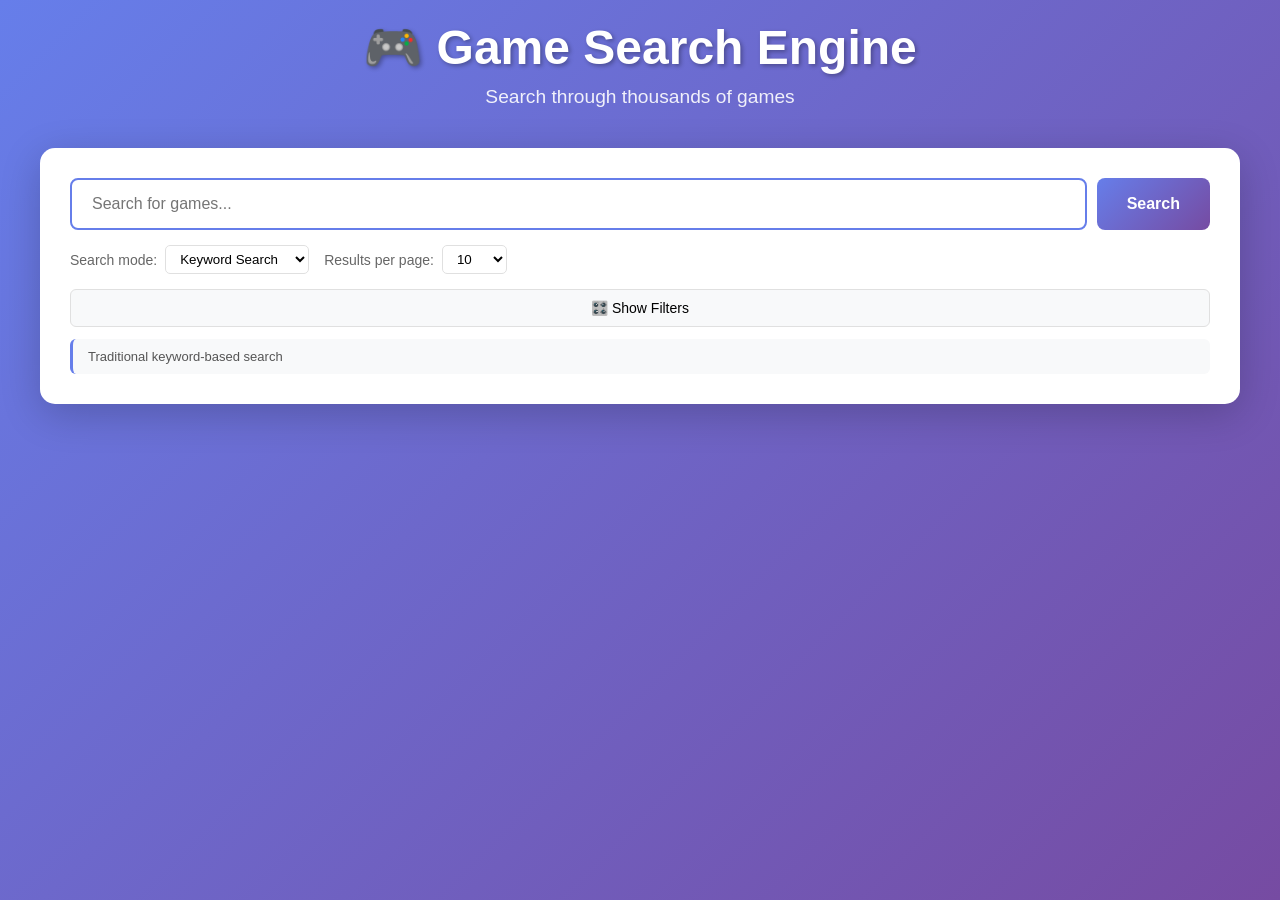
<file: index.html>
<!DOCTYPE html>
<html lang="en">
<head>
    <meta charset="UTF-8">
    <meta name="viewport" content="width=device-width, initial-scale=1.0">
    <title>Game Search Engine</title>
    <link rel="stylesheet" href="static/style.css">
</head>
<body>
    <div class="container">
        <header>
            <h1>🎮 Game Search Engine</h1>
            <p class="subtitle">Search through thousands of games</p>
        </header>

        <div class="search-box">
            <form id="searchForm">
                <div class="search-input-wrapper">
                    <input 
                        type="text" 
                        id="searchInput" 
                        placeholder="Search for games..." 
                        autocomplete="off"
                        autofocus
                    >
                    <button type="submit" id="searchButton">
                        <span>Search</span>
                    </button>
                </div>
                <div class="search-options">
                    <label>
                        Search mode:
                        <select id="searchMode">
                            <option value="keyword" selected>Keyword Search</option>
                            <option value="semantic">Semantic Search</option>
                            <option value="hybrid">Hybrid Search</option>
                        </select>
                    </label>
                    <label>
                        Results per page:
                        <select id="rowsSelect">
                            <option value="10" selected>10</option>
                            <option value="20">20</option>
                            <option value="50">50</option>
                            <option value="100">100</option>
                        </select>
                    </label>
                </div>
                
                <div class="filters-section">
                    <button type="button" id="toggleFilters" class="toggle-filters-btn">
                        🎛️ Show Filters
                    </button>
                    <div id="filtersContainer" class="filters-container" style="display: none;">
                        <div class="filter-row">
                            <label>
                                Price Range:
                                <select id="priceFilter">
                                    <option value="" selected>Any</option>
                                    <option value="Free">Free</option>
                                    <option value="Cheap">Cheap (&lt;$10)</option>
                                    <option value="Affordable">Affordable ($10-$25)</option>
                                    <option value="Expensive">Expensive (&gt;$25)</option>
                                </select>
                            </label>
                            <label>
                                Release Period:
                                <select id="yearFilter">
                                    <option value="" selected>Any</option>
                                    <option value="Very Recent">Very Recent (2021-2025)</option>
                                    <option value="Recent">Recent (2016-2020)</option>
                                    <option value="Moderately Old">Moderately Old (2011-2015)</option>
                                    <option value="Old">Old (2000-2010)</option>
                                </select>
                            </label>
                            <label>
                                Age Rating:
                                <select id="ageFilter">
                                    <option value="" selected>Any</option>
                                    <option value="Kids">Kids</option>
                                    <option value="Teen">Teen</option>
                                    <option value="Mature">Mature</option>
                                    <option value="Adult">Adult</option>
                                </select>
                            </label>
                        </div>
                        <div class="filter-row">
                            <label>
                                Operating System:
                                <select id="osFilter">
                                    <option value="" selected>Any</option>
                                    <option value="Windows">Windows</option>
                                    <option value="Mac">Mac</option>
                                    <option value="Linux">Linux</option>
                                </select>
                            </label>
                            <label>
                                Playtime:
                                <select id="playtimeFilter">
                                    <option value="" selected>Any</option>
                                    <option value="Casual">Casual (&lt;10h)</option>
                                    <option value="Moderate">Moderate (10-50h)</option>
                                    <option value="Hardcore">Hardcore (&gt;50h)</option>
                                </select>
                            </label>
                        </div>
                        <div class="filter-actions">
                            <button type="button" id="clearFilters" class="clear-filters-btn">Clear All Filters</button>
                        </div>
                    </div>
                </div>
                <div class="search-mode-info">
                    <p id="modeDescription">Traditional keyword-based search</p>
                </div>
            </form>
        </div>

        <div id="searchInfo" class="search-info" style="display: none;"></div>

        <div id="loading" class="loading" style="display: none;">
            <div class="spinner"></div>
            <p>Searching...</p>
        </div>

        <div id="error" class="error" style="display: none;"></div>

        <div id="results" class="results"></div>
    </div>

    <script src="static/script.js"></script>
</body>
</html>
</file>
<file: static/style.css>
* {
    margin: 0;
    padding: 0;
    box-sizing: border-box;
}

body {
    font-family: -apple-system, BlinkMacSystemFont, 'Segoe UI', Roboto, Oxygen, Ubuntu, Cantarell, sans-serif;
    background: linear-gradient(135deg, #667eea 0%, #764ba2 100%);
    min-height: 100vh;
    padding: 20px;
}

.container {
    max-width: 1200px;
    margin: 0 auto;
}

header {
    text-align: center;
    color: white;
    margin-bottom: 40px;
}

header h1 {
    font-size: 3rem;
    margin-bottom: 10px;
    text-shadow: 2px 2px 4px rgba(0, 0, 0, 0.3);
}

.subtitle {
    font-size: 1.2rem;
    opacity: 0.9;
}

.search-box {
    background: white;
    padding: 30px;
    border-radius: 15px;
    box-shadow: 0 10px 40px rgba(0, 0, 0, 0.2);
    margin-bottom: 30px;
}

.search-input-wrapper {
    display: flex;
    gap: 10px;
    margin-bottom: 15px;
}

#searchInput {
    flex: 1;
    padding: 15px 20px;
    font-size: 16px;
    border: 2px solid #e0e0e0;
    border-radius: 8px;
    transition: border-color 0.3s;
}

#searchInput:focus {
    outline: none;
    border-color: #667eea;
}

#searchButton {
    padding: 15px 30px;
    background: linear-gradient(135deg, #667eea 0%, #764ba2 100%);
    color: white;
    border: none;
    border-radius: 8px;
    font-size: 16px;
    font-weight: 600;
    cursor: pointer;
    transition: transform 0.2s, box-shadow 0.2s;
}

#searchButton:hover {
    transform: translateY(-2px);
    box-shadow: 0 5px 15px rgba(102, 126, 234, 0.4);
}

#searchButton:active {
    transform: translateY(0);
}

.search-options {
    display: flex;
    gap: 15px;
    flex-wrap: wrap;
}

.search-options label {
    display: flex;
    align-items: center;
    gap: 8px;
    font-size: 14px;
    color: #666;
}

.search-options select {
    padding: 5px 10px;
    border: 1px solid #e0e0e0;
    border-radius: 5px;
    background: white;
    cursor: pointer;
}

.search-mode-info {
    margin-top: 12px;
    padding: 10px 15px;
    background: #f8f9fa;
    border-radius: 6px;
    border-left: 3px solid #667eea;
}

.search-mode-info p {
    margin: 0;
    font-size: 13px;
    color: #555;
}

.filters-section {
    margin-top: 15px;
}

.toggle-filters-btn {
    width: 100%;
    padding: 10px;
    background: #f8f9fa;
    border: 1px solid #e0e0e0;
    border-radius: 6px;
    cursor: pointer;
    font-size: 14px;
    font-weight: 500;
    transition: background 0.2s;
}

.toggle-filters-btn:hover {
    background: #e9ecef;
}

.filters-container {
    margin-top: 15px;
    padding: 15px;
    background: #f8f9fa;
    border-radius: 6px;
    border: 1px solid #e0e0e0;
}

.filter-row {
    display: grid;
    grid-template-columns: repeat(auto-fit, minmax(200px, 1fr));
    gap: 15px;
    margin-bottom: 15px;
}

.filter-row label {
    display: flex;
    flex-direction: column;
    gap: 5px;
    font-size: 13px;
    font-weight: 500;
    color: #555;
}

.filter-row select,
.filter-row input[type="text"] {
    padding: 8px;
    border: 1px solid #d0d0d0;
    border-radius: 5px;
    background: white;
    font-size: 13px;
}

.filter-row select[multiple] {
    min-height: 100px;
}

.filter-row input[type="text"] {
    height: 36px;
}

.filter-actions {
    display: flex;
    justify-content: flex-end;
    padding-top: 10px;
    border-top: 1px solid #e0e0e0;
}

.clear-filters-btn {
    padding: 8px 16px;
    background: white;
    border: 1px solid #d0d0d0;
    border-radius: 5px;
    cursor: pointer;
    font-size: 13px;
    transition: background 0.2s;
}

.clear-filters-btn:hover {
    background: #f0f0f0;
}

.search-info {
    background: white;
    padding: 15px 20px;
    border-radius: 8px;
    margin-bottom: 20px;
    color: #666;
    box-shadow: 0 2px 10px rgba(0, 0, 0, 0.1);
}

.loading {
    text-align: center;
    padding: 40px;
    background: white;
    border-radius: 8px;
    box-shadow: 0 2px 10px rgba(0, 0, 0, 0.1);
}

.spinner {
    width: 40px;
    height: 40px;
    margin: 0 auto 15px;
    border: 4px solid #f3f3f3;
    border-top: 4px solid #667eea;
    border-radius: 50%;
    animation: spin 1s linear infinite;
}

@keyframes spin {
    0% { transform: rotate(0deg); }
    100% { transform: rotate(360deg); }
}

.error {
    background: #fee;
    color: #c33;
    padding: 15px 20px;
    border-radius: 8px;
    margin-bottom: 20px;
    border-left: 4px solid #c33;
}

.results {
    display: grid;
    gap: 20px;
}

.result-item {
    background: white;
    padding: 25px;
    border-radius: 10px;
    box-shadow: 0 2px 10px rgba(0, 0, 0, 0.1);
    transition: transform 0.2s, box-shadow 0.2s;
}

.result-item:hover {
    transform: translateY(-3px);
    box-shadow: 0 5px 20px rgba(0, 0, 0, 0.15);
}

.result-header {
    display: flex;
    gap: 20px;
    margin-bottom: 15px;
}

.result-image {
    flex-shrink: 0;
}

.result-image img {
    width: 200px;
    height: 100px;
    object-fit: cover;
    border-radius: 8px;
    background: #f0f0f0;
}

.result-info {
    flex: 1;
}

.result-title {
    font-size: 1.5rem;
    color: #333;
    margin-bottom: 10px;
    font-weight: 600;
    display: flex;
    align-items: center;
    gap: 10px;
    flex-wrap: wrap;
}

.score-badge {
    display: inline-block;
    padding: 4px 10px;
    font-size: 0.75rem;
    font-weight: 600;
    border-radius: 12px;
    color: white;
}

.score-badge.keyword {
    background: linear-gradient(135deg, #667eea 0%, #764ba2 100%);
}

.score-badge.semantic {
    background: linear-gradient(135deg, #f093fb 0%, #f5576c 100%);
}

.score-badge.hybrid {
    background: linear-gradient(135deg, #4facfe 0%, #00f2fe 100%);
}

.score-badge-small {
    display: inline-block;
    padding: 3px 8px;
    font-size: 0.7rem;
    font-weight: 500;
    border-radius: 10px;
    background: #e0e0e0;
    color: #555;
}

.result-meta {
    display: flex;
    gap: 15px;
    flex-wrap: wrap;
    font-size: 0.9rem;
    color: #666;
    margin-bottom: 10px;
}

.meta-item {
    display: flex;
    align-items: center;
    gap: 5px;
}

.result-description {
    color: #555;
    line-height: 1.6;
    margin-bottom: 15px;
}

.result-description.truncated {
    display: -webkit-box;
    -webkit-line-clamp: 3;
    -webkit-box-orient: vertical;
    overflow: hidden;
}

.result-tags {
    display: flex;
    gap: 8px;
    flex-wrap: wrap;
}

.tag {
    padding: 4px 12px;
    background: #f0f0f0;
    border-radius: 15px;
    font-size: 0.85rem;
    color: #666;
}

.tag.genre {
    background: #e3f2fd;
    color: #1976d2;
}

.tag.category {
    background: #f3e5f5;
    color: #7b1fa2;
}

.result-footer {
    margin-top: 15px;
    padding-top: 15px;
    border-top: 1px solid #e0e0e0;
    font-size: 0.9rem;
    color: #888;
}

@media (max-width: 768px) {
    header h1 {
        font-size: 2rem;
    }
    
    .search-input-wrapper {
        flex-direction: column;
    }
    
    .result-header {
        flex-direction: column;
    }
    
    .result-image img {
        width: 100%;
        height: auto;
    }
}
</file>
